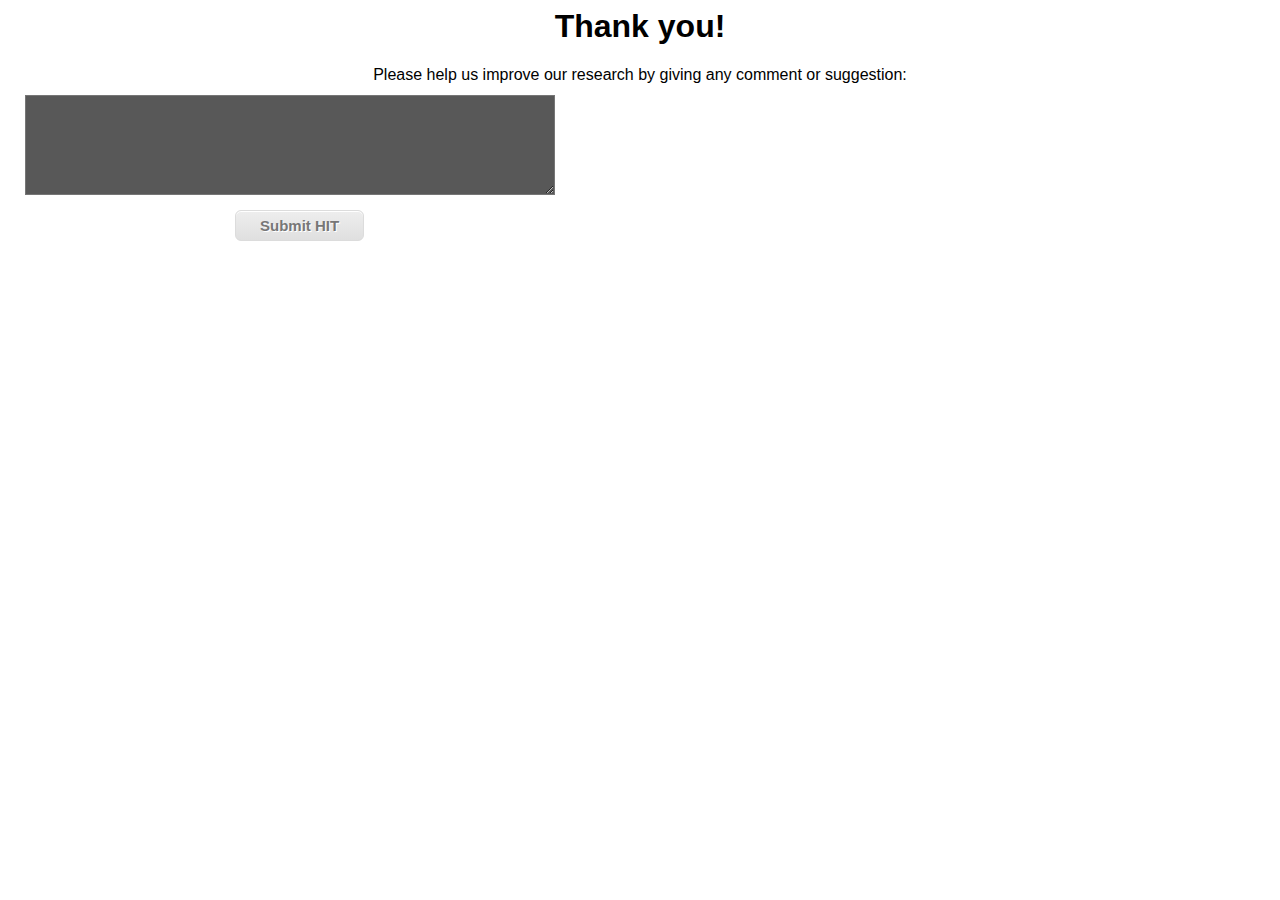
<file: realtime_action_tutorial/comment.html>
<html>
<head>
<style>
body {
    font-family: Helvetica, Arial;
}

#lastSubmitButton {
    -moz-box-shadow:inset 0px 1px 0px 0px #ffffff;
    -webkit-box-shadow:inset 0px 1px 0px 0px #ffffff;
    box-shadow:inset 0px 1px 0px 0px #ffffff;
    background:-webkit-gradient( linear, left top, left bottom, color-stop(0.05, #ededed), color-stop(1, #dfdfdf) );
    background:-moz-linear-gradient( center top, #ededed 5%, #dfdfdf 100% );
    filter:progid:DXImageTransform.Microsoft.gradient(startColorstr='#ededed', endColorstr='#dfdfdf');
    background-color:#ededed;
    -moz-border-radius:6px;
    -webkit-border-radius:6px;
    border-radius:6px;
    border:1px solid #dcdcdc;
    display:inline-block;
    color:#777777;
    font-family:arial;
    font-size:15px;
    font-weight:bold;
    padding:6px 24px;
    text-decoration:none;
    text-shadow:1px 1px 0px #ffffff;
    position:absolute;
    top:-97px;
    left: 105px;
}#lastSubmitButton:hover {
    background:-webkit-gradient( linear, left top, left bottom, color-stop(0.05, #dfdfdf), color-stop(1, #ededed) );
    background:-moz-linear-gradient( center top, #dfdfdf 5%, #ededed 100% );
    filter:progid:DXImageTransform.Microsoft.gradient(startColorstr='#dfdfdf', endColorstr='#ededed');
    background-color:#dfdfdf;
    position:absolute;
    top:-97px;
    left: 105px;
}#lastSubmitButton:active {
     position:absolute;
     top:-97px;
     left: 105px;
    
}#lastSubmitButton:disabled {
    color: #b8b8b8;
    position:absolute;
    top:-98px;
    left: 105px;
}

</style>
</head>
<body>
<center><h1>Thank you!</h1></center>
<center>Please help us improve our research by giving any comment or suggestion:</center>

<form name="mturk_form" method="post" id="mturk_form" action="">
	<input type="hidden" name="assignmentId" value="" id="assignmentId" />
	<input type="hidden" name="Video" value="" id="videoId" />
	<input type="hidden" name="Suggestion" value="" id="suggestId" />
	<input type="submit" id="lastSubmitButton" value="Submit HIT" style="position:absolute; left: 235px; top: 210px;" />
    <textarea name="Comment" rows="20" cols="38" style="position:absolute; left: 25px; top: 95px; height: 100px; width: 530px; background: #585858;  font-size: 14px; color: #ffffff;"></textarea>
</form>
	
<script type="text/javascript">
	document.getElementById("mturk_form").action = parent.document.getElementById("mturk_form").action;
    console.log("mturk_form: " + parent.document.getElementById("mturk_form").action);
    
    
    document.getElementById("assignmentId").value = parent.document.getElementById("assignmentId").value;
    console.log("assignmentId: " + parent.document.getElementById("assignmentId").value);
    
    document.getElementById("videoId").value = parent.document.getElementById("videoId").value;
    console.log("videoId: " + parent.document.getElementById("videoId").value);
    
    
    document.getElementById("suggestId").value = parent.document.getElementById("suggestId").value;
    console.log("suggestId: " + parent.document.getElementById("suggestId").value);
    
</script>

</body>
</html>
</file>
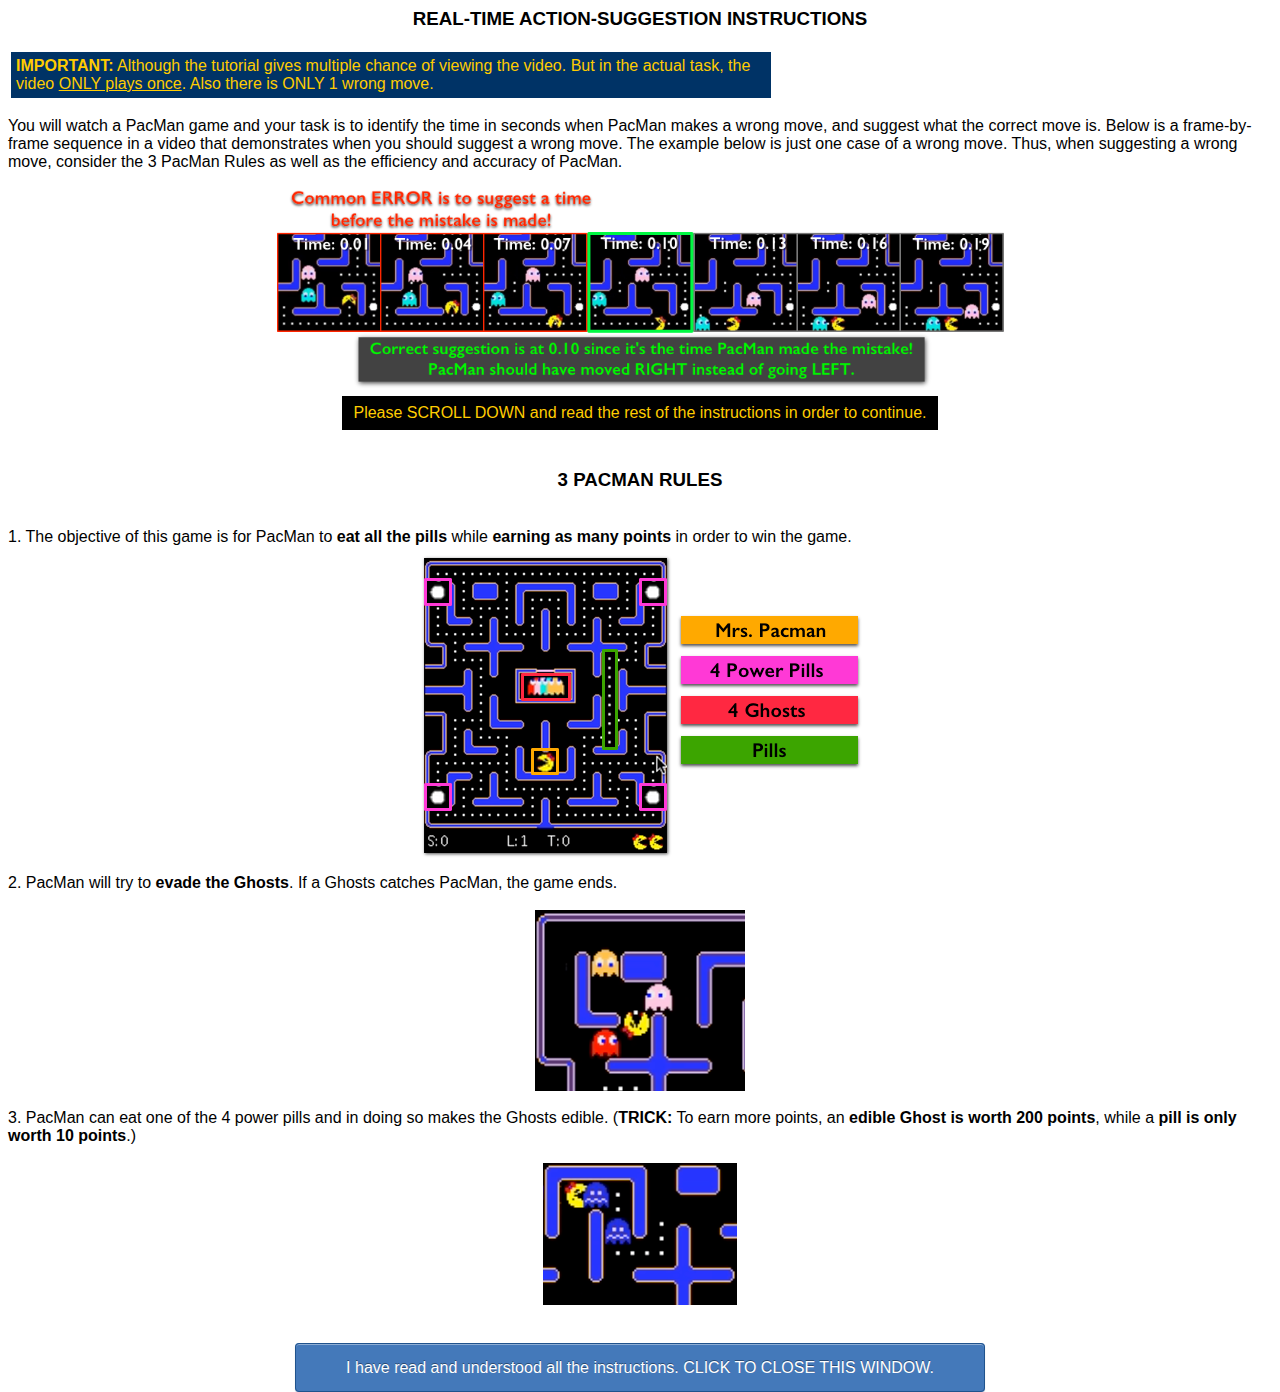
<file: realtime_action_tutorial/instructions.html>
<html>
<head>
<style>
body {
    font-family: Helvetica, Arial;
}
.button-link {
    text-decoration: none;
    padding: 15px 50px;
    background: #4479BA;
    color: #FFF;
    -webkit-border-radius: 4px;
    -moz-border-radius: 4px;
    border-radius: 4px;
    border: solid 1px #20538D;
    text-shadow: 0 -1px 0 rgba(0, 0, 0, 0.4);
    -webkit-box-shadow: inset 0 1px 0 rgba(255, 255, 255, 0.4), 0 1px 1px rgba(0, 0, 0, 0.2);
    -moz-box-shadow: inset 0 1px 0 rgba(255, 255, 255, 0.4), 0 1px 1px rgba(0, 0, 0, 0.2);
    box-shadow: inset 0 1px 0 rgba(255, 255, 255, 0.4), 0 1px 1px rgba(0, 0, 0, 0.2);
    -webkit-transition-duration: 0.2s;
    -moz-transition-duration: 0.2s;
    transition-duration: 0.2s;
    -webkit-user-select:none;
    -moz-user-select:none;
    -ms-user-select:none;
    user-select:none;
}
.button-link:hover {
    background: #356094;
    border: solid 1px #2A4E77;
    text-decoration: none;
}
.button-link:active {
    -webkit-box-shadow: inset 0 1px 4px rgba(0, 0, 0, 0.6);
    -moz-box-shadow: inset 0 1px 4px rgba(0, 0, 0, 0.6);
    box-shadow: inset 0 1px 4px rgba(0, 0, 0, 0.6);
    background: #2E5481;
    border: solid 1px #203E5F;
}
::-webkit-scrollbar {
    -webkit-appearance: none;
    width: 7px;
}
::-webkit-scrollbar-thumb {
    border-radius: 4px;
    background-color: rgba(0,0,0,.5);
    -webkit-box-shadow: 0 0 1px rgba(255,255,255,.5);
}
</style>
</head>
<body>


<center><h3>REAL-TIME ACTION-SUGGESTION INSTRUCTIONS</h3></center>

<div style="width: 750px; color: #ffcc00; background-color: #003366; border: 3px solid white; padding: 5px;"><b>IMPORTANT:</b> Although the tutorial gives multiple chance of viewing the video. But in the actual task, the video <u>ONLY plays once</u>. Also there is ONLY 1 wrong move.</div>

<p>You will watch a PacMan game and your task is to identify the time in seconds when PacMan makes a wrong move, and suggest what the correct move is. Below is a frame-by-frame sequence in a video that demonstrates when you should suggest a wrong move. The example below is just one case of a wrong move. Thus, when suggesting a wrong move, consider the 3 PacMan Rules as well as the efficiency and accuracy of PacMan.</p>
<center><img src="../images/sample2.png" width="740px" /></center>
<center><div style="width: 580px; color: #ffcc00; background-color: #000000; border: 3px solid white; padding: 8px;">Please SCROLL DOWN and read the rest of the instructions in order to continue.</div></center>
<br />
<div id="rules">
<center><h3>3 PACMAN RULES</h3></center>
<br />
1. The objective of this game is for PacMan to <b>eat all the pills</b> while <b>earning as many points</b> in order to win the game.<br />
<center><img src="../images/pacman_env.png" /></center>

2. PacMan will try to <b>evade the Ghosts</b>. If a Ghosts catches PacMan, the game ends.<br /><br />
<center><img src="../images/trap.png" /></center><br />

3. PacMan can eat one of the 4 power pills and in doing so makes the Ghosts edible. (<b>TRICK:</b> To earn more points, an <b>edible Ghost is worth 200 points</b>, while a <b>pill is only worth 10 points</b>.)<br /><br />
<center><img src="../images/edible_ghost.png" /></center><br />
</div>

<br /><br />
<center><a href="#" onclick="parent.popup('popUpDiv')" class="button-link">I have read and understood all the instructions. CLICK TO CLOSE THIS WINDOW.</a></center>
</body>
</html>
</file>
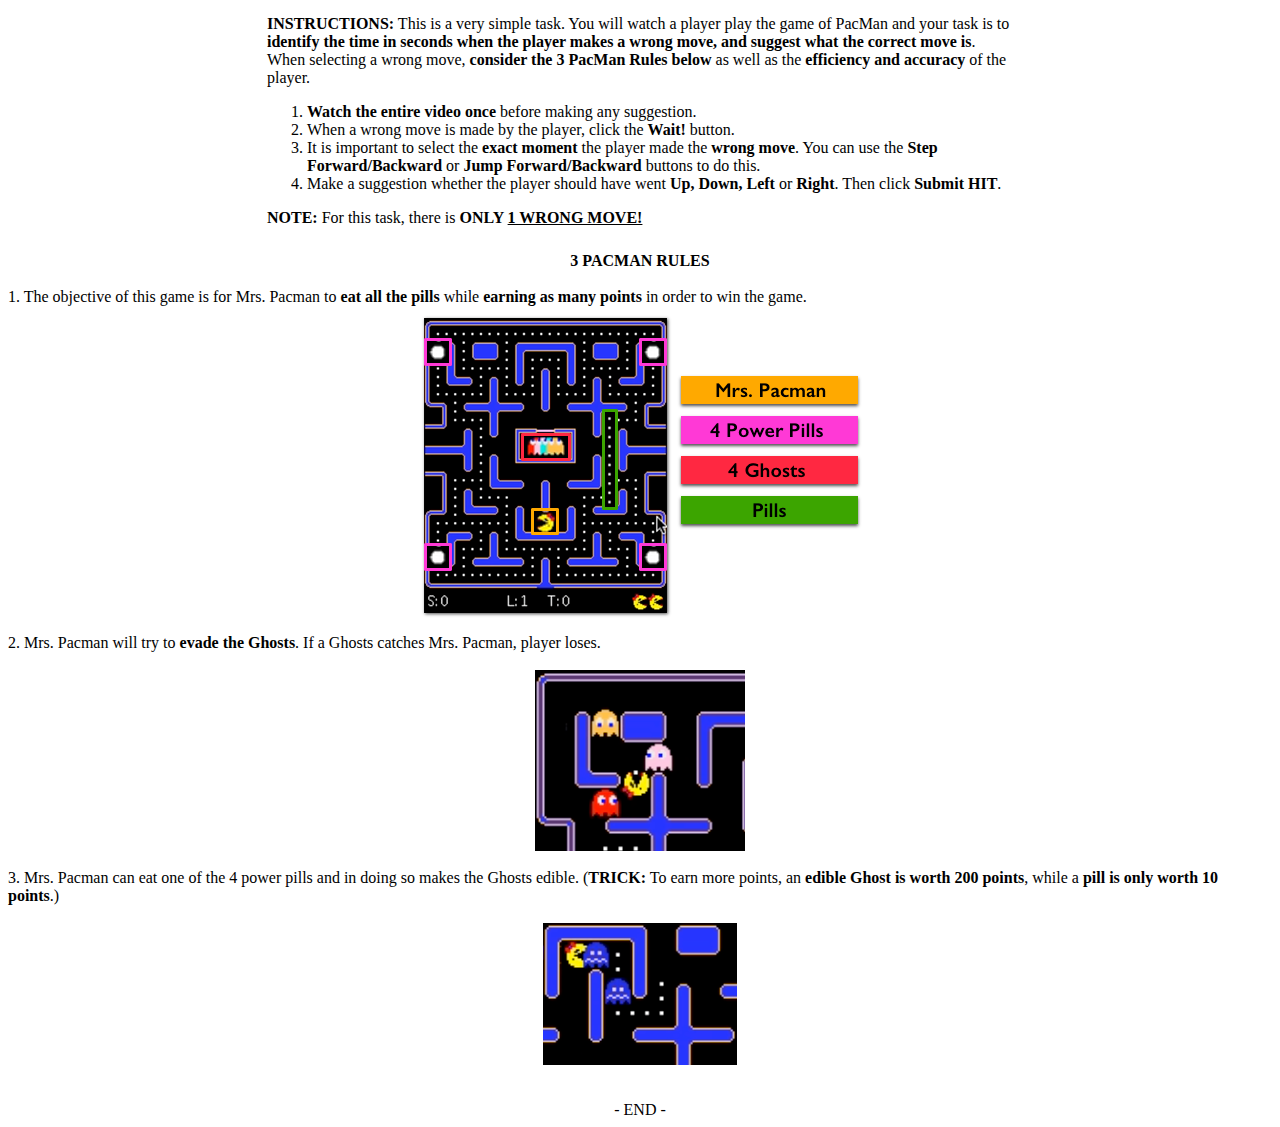
<file: realtime_advice/instructions.html>
<html>
<body>

<center>
<table width="760px" bgcolor="#ffffff" cellpadding="5px">
<tr><td>
<b>INSTRUCTIONS:</b> This is a very simple task. You will watch a player play the game of PacMan and your task is to <b>identify the time in seconds when the player makes a wrong move, and suggest what the correct move is</b>. When selecting a wrong move, <b>consider the 3 PacMan Rules below</b> as well as the <b>efficiency and accuracy</b> of the player.<br />
<ol>
  <li><b>Watch the entire video once</b> before making any suggestion.</li>
  <li>When a wrong move is made by the player, click the <b>Wait!</b> button.</li>
  <li>It is important to select the <b>exact moment</b> the player made the <b>wrong move</b>. You can use the <b>Step Forward/Backward</b> or <b>Jump Forward/Backward</b> buttons to do this.</li>
  <li>Make a suggestion whether the player should have went <b>Up, Down, Left</b> or <b>Right</b>. Then click <b>Submit HIT</b>.</li>
</ol>
<b>NOTE:</b> For this task, there is <b>ONLY <u>1 WRONG MOVE!</u></b>
</td></tr></table>
</center>

<br />

<center><b>3 PACMAN RULES</b></center>
<br />
1. The objective of this game is for Mrs. Pacman to <b>eat all the pills</b> while <b>earning as many points</b> in order to win the game.<br />
<center><img src="../images/pacman_env.png" /></center>

2. Mrs. Pacman will try to <b>evade the Ghosts</b>. If a Ghosts catches Mrs. Pacman, player loses.<br /><br />
<center><img src="../images/trap.png" /></center><br />

3. Mrs. Pacman can eat one of the 4 power pills and in doing so makes the Ghosts edible. (<b>TRICK:</b> To earn more points, an <b>edible Ghost is worth 200 points</b>, while a <b>pill is only worth 10 points</b>.)<br /><br />
<center><img src="../images/edible_ghost.png" /></center><br />

<br />
<center>- END -</center>

</body>
</html>
</file>
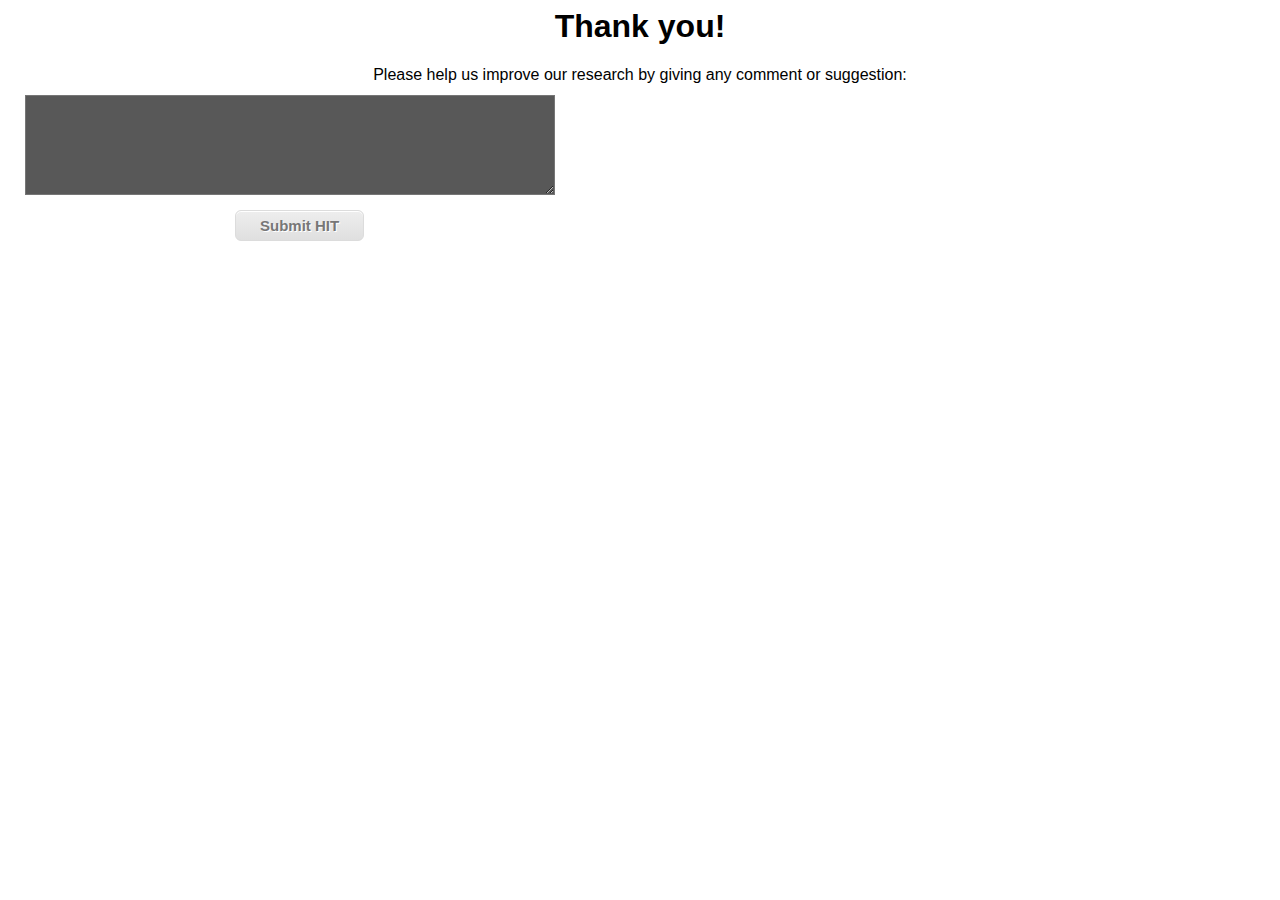
<file: realtime_advice_tutorial/comment.html>
<html>
<head>
<style>
body {
    font-family: Helvetica, Arial;
}

#lastSubmitButton {
    -moz-box-shadow:inset 0px 1px 0px 0px #ffffff;
    -webkit-box-shadow:inset 0px 1px 0px 0px #ffffff;
    box-shadow:inset 0px 1px 0px 0px #ffffff;
    background:-webkit-gradient( linear, left top, left bottom, color-stop(0.05, #ededed), color-stop(1, #dfdfdf) );
    background:-moz-linear-gradient( center top, #ededed 5%, #dfdfdf 100% );
    filter:progid:DXImageTransform.Microsoft.gradient(startColorstr='#ededed', endColorstr='#dfdfdf');
    background-color:#ededed;
    -moz-border-radius:6px;
    -webkit-border-radius:6px;
    border-radius:6px;
    border:1px solid #dcdcdc;
    display:inline-block;
    color:#777777;
    font-family:arial;
    font-size:15px;
    font-weight:bold;
    padding:6px 24px;
    text-decoration:none;
    text-shadow:1px 1px 0px #ffffff;
    position:absolute;
    top:-97px;
    left: 105px;
}#lastSubmitButton:hover {
    background:-webkit-gradient( linear, left top, left bottom, color-stop(0.05, #dfdfdf), color-stop(1, #ededed) );
    background:-moz-linear-gradient( center top, #dfdfdf 5%, #ededed 100% );
    filter:progid:DXImageTransform.Microsoft.gradient(startColorstr='#dfdfdf', endColorstr='#ededed');
    background-color:#dfdfdf;
    position:absolute;
    top:-97px;
    left: 105px;
}#lastSubmitButton:active {
     position:absolute;
     top:-97px;
     left: 105px;
    
}#lastSubmitButton:disabled {
    color: #b8b8b8;
    position:absolute;
    top:-98px;
    left: 105px;
}

</style>
</head>
<body>
<center><h1>Thank you!</h1></center>
<center>Please help us improve our research by giving any comment or suggestion:</center>
<form name="mturk_form" method="post" id="mturk_form" action="">
	<input type="hidden" name="assignmentId" value="" id="assignmentId" />
	<input type="hidden" name="Video" value="" id="videoId" />
	<input type="hidden" name="Suggestion" value="" id="suggestId" />
	<input type="submit" id="lastSubmitButton" value="Submit HIT" style="position:absolute; left: 235px; top: 210px;" />
    <textarea name="Comment" rows="20" cols="38" style="position:absolute; left: 25px; top: 95px; height: 100px; width: 530px; background: #585858;  font-size: 14px; color: #ffffff;"></textarea>
</form>
	
<script language="Javascript">
	document.getElementById("mturk_form").action = parent.document.getElementById("mturk_form").action;
    console.log("mturk_form: " + parent.document.getElementById("mturk_form").action);
    
    
    document.getElementById("assignmentId").value = parent.document.getElementById("assignmentId").value;
    console.log("assignmentId: " + parent.document.getElementById("assignmentId").value);
    
    document.getElementById("videoId").value = parent.document.getElementById("videoId").value;
    console.log("videoId: " + parent.document.getElementById("videoId").value);
    
    
    document.getElementById("suggestId").value = parent.document.getElementById("suggestId").value;
    console.log("suggestId: " + parent.document.getElementById("suggestId").value);
    
</script>

</body>
</html>
</file>
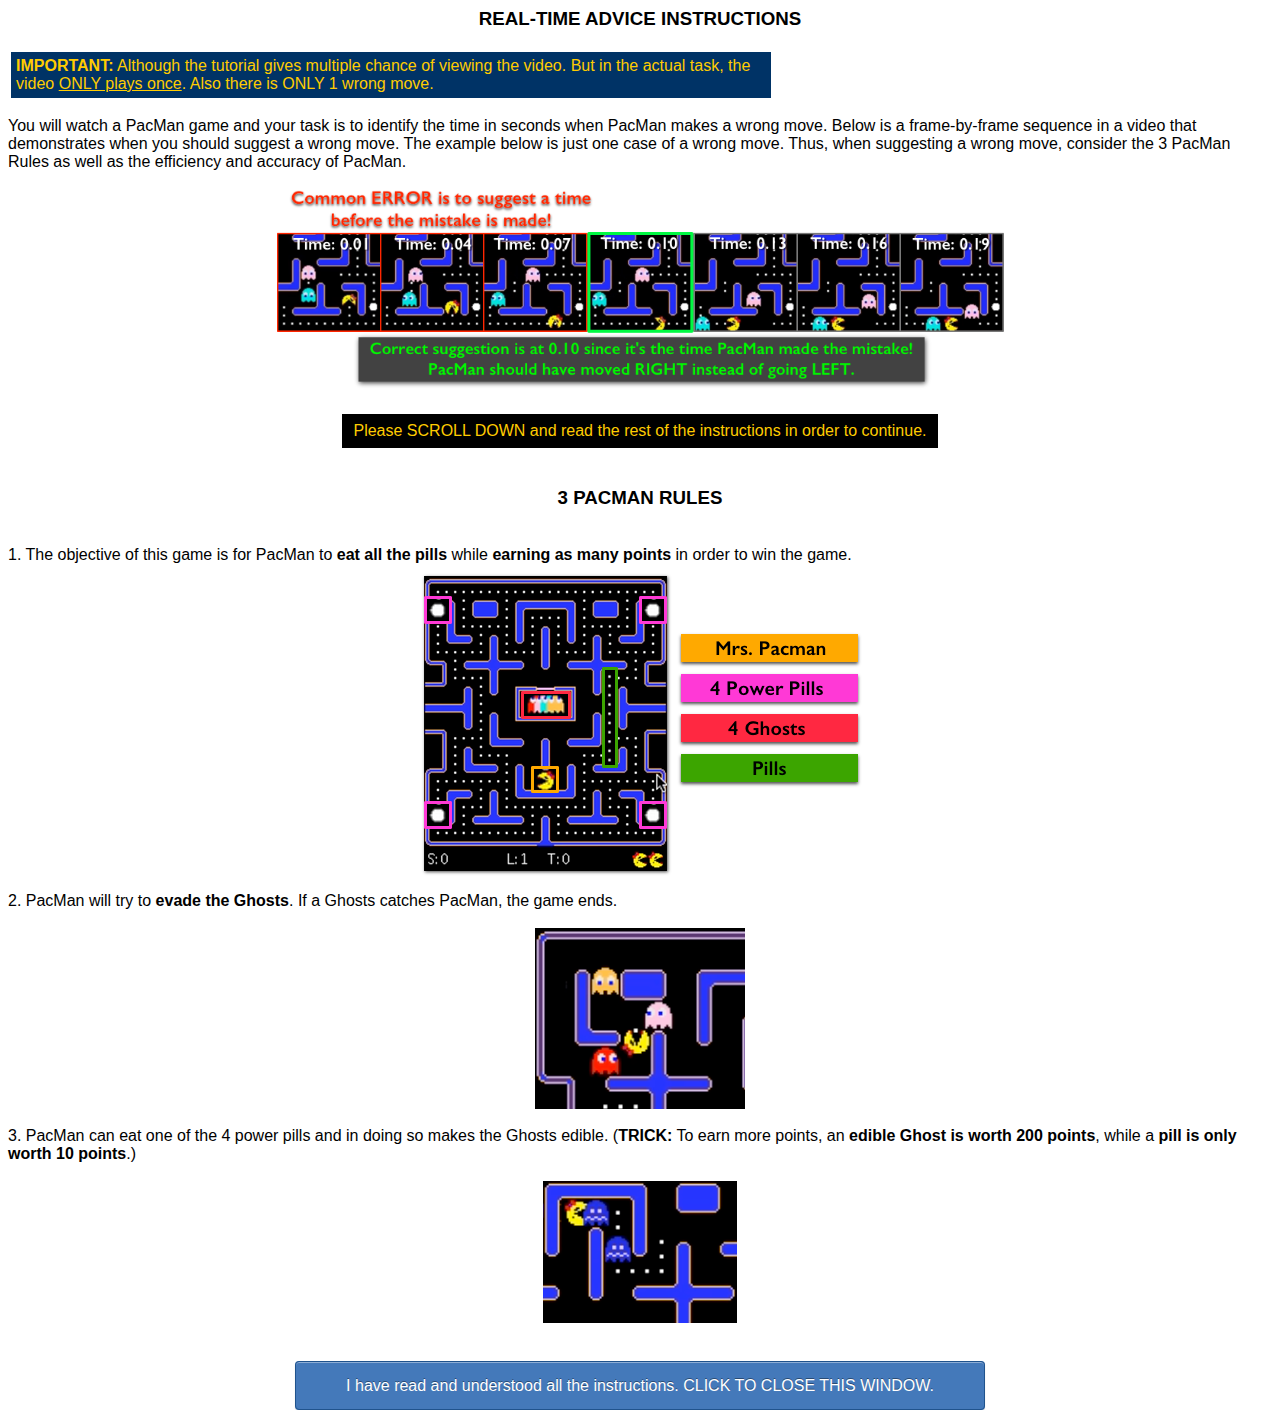
<file: realtime_advice_tutorial/instructions.html>
<html>
<head>
<style>
body {
    font-family: Helvetica, Arial;
}
.button-link {
    text-decoration: none;
    padding: 15px 50px;
    background: #4479BA;
    color: #FFF;
    -webkit-border-radius: 4px;
    -moz-border-radius: 4px;
    border-radius: 4px;
    border: solid 1px #20538D;
    text-shadow: 0 -1px 0 rgba(0, 0, 0, 0.4);
    -webkit-box-shadow: inset 0 1px 0 rgba(255, 255, 255, 0.4), 0 1px 1px rgba(0, 0, 0, 0.2);
    -moz-box-shadow: inset 0 1px 0 rgba(255, 255, 255, 0.4), 0 1px 1px rgba(0, 0, 0, 0.2);
    box-shadow: inset 0 1px 0 rgba(255, 255, 255, 0.4), 0 1px 1px rgba(0, 0, 0, 0.2);
    -webkit-transition-duration: 0.2s;
    -moz-transition-duration: 0.2s;
    transition-duration: 0.2s;
    -webkit-user-select:none;
    -moz-user-select:none;
    -ms-user-select:none;
    user-select:none;
}
.button-link:hover {
    background: #356094;
    border: solid 1px #2A4E77;
    text-decoration: none;
}
.button-link:active {
    -webkit-box-shadow: inset 0 1px 4px rgba(0, 0, 0, 0.6);
    -moz-box-shadow: inset 0 1px 4px rgba(0, 0, 0, 0.6);
    box-shadow: inset 0 1px 4px rgba(0, 0, 0, 0.6);
    background: #2E5481;
    border: solid 1px #203E5F;
}
::-webkit-scrollbar {
    -webkit-appearance: none;
    width: 7px;
}
::-webkit-scrollbar-thumb {
    border-radius: 4px;
    background-color: rgba(0,0,0,.5);
    -webkit-box-shadow: 0 0 1px rgba(255,255,255,.5);
}
</style>
</head>
<body>


<center><h3>REAL-TIME ADVICE INSTRUCTIONS</h3></center>

<div style="width: 750px; color: #ffcc00; background-color: #003366; border: 3px solid white; padding: 5px;"><b>IMPORTANT:</b> Although the tutorial gives multiple chance of viewing the video. But in the actual task, the video <u>ONLY plays once</u>. Also there is ONLY 1 wrong move.</div>

<p>You will watch a PacMan game and your task is to identify the time in seconds when PacMan makes a wrong move. Below is a frame-by-frame sequence in a video that demonstrates when you should suggest a wrong move. The example below is just one case of a wrong move. Thus, when suggesting a wrong move, consider the 3 PacMan Rules as well as the efficiency and accuracy of PacMan.</p>
<center><img src="../images/sample2.png" width="740px" /></center>
<br />
<center><div style="width: 580px; color: #ffcc00; background-color: #000000; border: 3px solid white; padding: 8px;">Please SCROLL DOWN and read the rest of the instructions in order to continue.</div></center>
<br />
<div id="rules">
<center><h3>3 PACMAN RULES</h3></center>
<br />
1. The objective of this game is for PacMan to <b>eat all the pills</b> while <b>earning as many points</b> in order to win the game.<br />
<center><img src="../images/pacman_env.png" /></center>

2. PacMan will try to <b>evade the Ghosts</b>. If a Ghosts catches PacMan, the game ends.<br /><br />
<center><img src="../images/trap.png" /></center><br />

3. PacMan can eat one of the 4 power pills and in doing so makes the Ghosts edible. (<b>TRICK:</b> To earn more points, an <b>edible Ghost is worth 200 points</b>, while a <b>pill is only worth 10 points</b>.)<br /><br />
<center><img src="../images/edible_ghost.png" /></center><br />
</div>

<br /><br />
<center><a href="#" onclick="parent.popup('popUpDiv')" class="button-link">I have read and understood all the instructions. CLICK TO CLOSE THIS WINDOW.</a></center>
</body>
</html>
</file>
